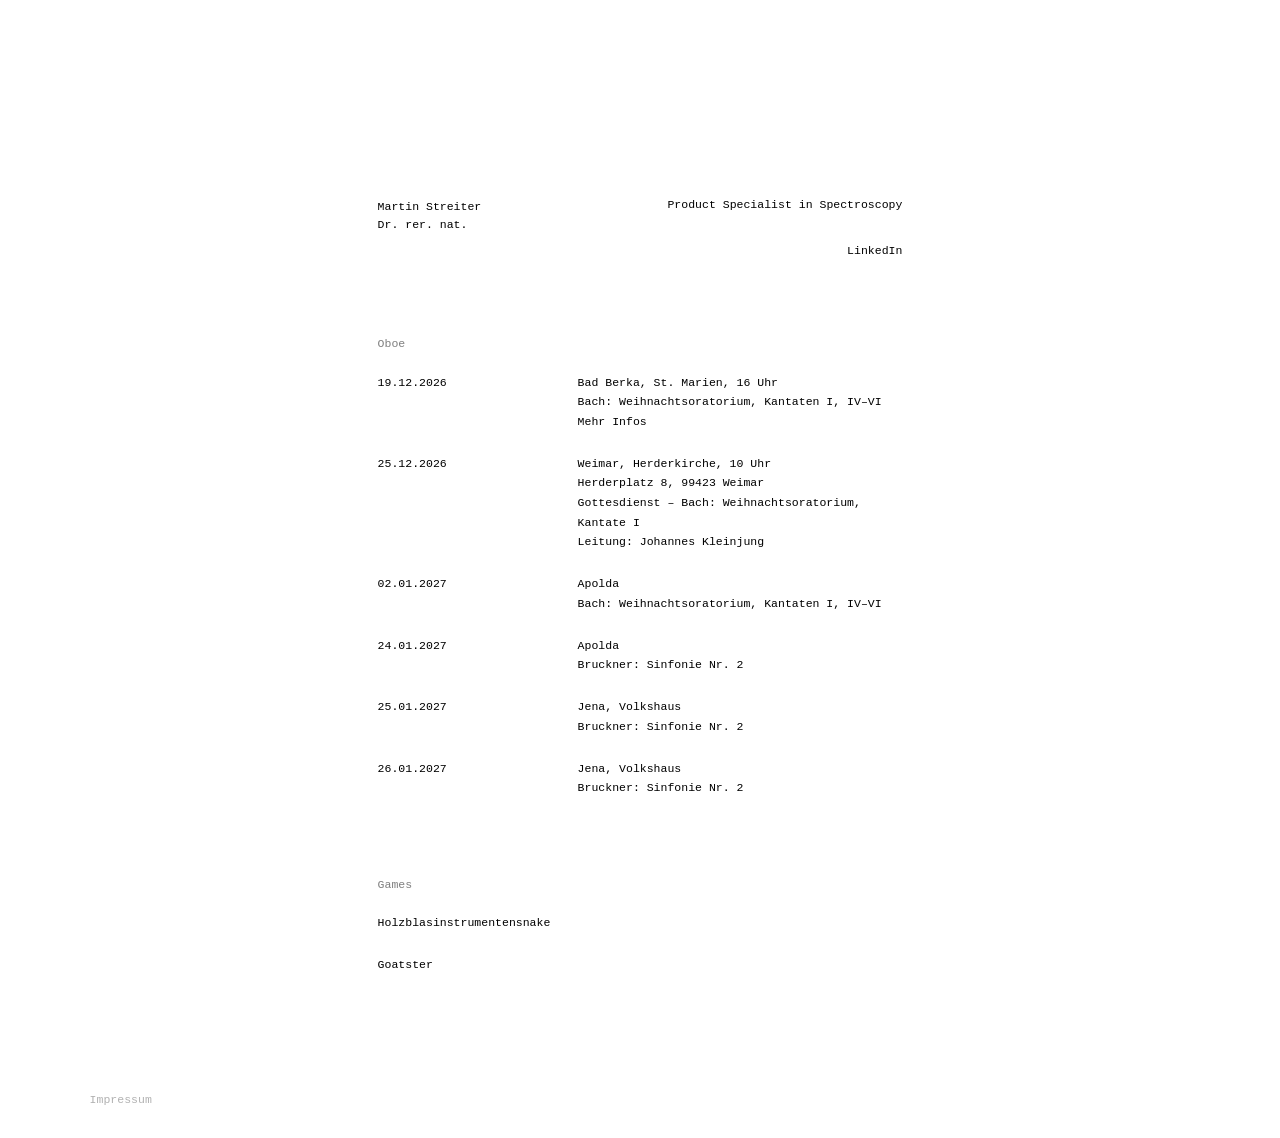
<file: index.html>
<!DOCTYPE html>
<html lang="de">
<head>
  <meta charset="UTF-8">
  <meta name="viewport" content="width=device-width, initial-scale=1.0">
  <title>Martin Streiter</title>
  <meta name="description" content="Martin Streiter, Dr. rer. nat. – Product Specialist in Spectroscopy. Konzerttermine als Oboist.">
  <meta property="og:type" content="website">
  <meta property="og:site_name" content="Martin Streiter">
  <meta property="og:title" content="Martin Streiter">
  <meta property="og:description" content="Martin Streiter, Dr. rer. nat. – Product Specialist in Spectroscopy. Konzerttermine als Oboist.">
  <meta property="og:url" content="https://martinstreiter.de/">
  <meta name="twitter:card" content="summary">
  <link rel="stylesheet" href="css/styles.css">
</head>
<body>
  <main id="main">
    <header class="head">
      <div class="name">Martin Streiter<br>Dr. rer. nat.</div>
      <div class="title">Product Specialist in Spectroscopy</div>
    </header>

    <div class="links">
      <a href="https://www.linkedin.com/in/martin-streiter-82704a194" target="_blank">LinkedIn</a>
    </div>

    <section class="dates">
      <h2>Oboe</h2>
      <ul>
        <li>
          <span class="date">19.12.2026</span>
          <span class="event">
            Bad Berka, St. Marien, 16 Uhr<br>
            Bach: Weihnachtsoratorium, Kantaten I, IV–VI<br>
            <a href="https://www.facebook.com/events/st-marien-bad-berka/weihnachtsoratorium/2122300301742728/" target="_blank" rel="noopener">Mehr Infos</a>
          </span>
        </li>
        <li>
          <span class="date">25.12.2026</span>
          <span class="event">
            Weimar, Herderkirche, 10 Uhr<br>
            Herderplatz 8, 99423 Weimar<br>
            Gottesdienst – Bach: Weihnachtsoratorium, Kantate I<br>
            Leitung: Johannes Kleinjung
          </span>
        </li>
        <li>
          <span class="date">02.01.2027</span>
          <span class="event">
            Apolda<br>
            Bach: Weihnachtsoratorium, Kantaten I, IV–VI
          </span>
        </li>
        <li>
          <span class="date">24.01.2027</span>
          <span class="event">
            Apolda<br>
            Bruckner: Sinfonie Nr. 2
          </span>
        </li>
        <li>
          <span class="date">25.01.2027</span>
          <span class="event">
            Jena, Volkshaus<br>
            Bruckner: Sinfonie Nr. 2
          </span>
        </li>
        <li>
          <span class="date">26.01.2027</span>
          <span class="event">
            Jena, Volkshaus<br>
            Bruckner: Sinfonie Nr. 2
          </span>
        </li>
      </ul>
    </section>

    <section class="dates games">
      <h2>Games</h2>
      <ul>
        <li><a href="snake.html">Holzblasinstrumentensnake</a></li>
        <li><a href="goatster.html">Goatster</a></li>
      </ul>
    </section>
  </main>

  <a class="impressum-link" href="impressum.html">Impressum</a>
</body>
</html>
</file>
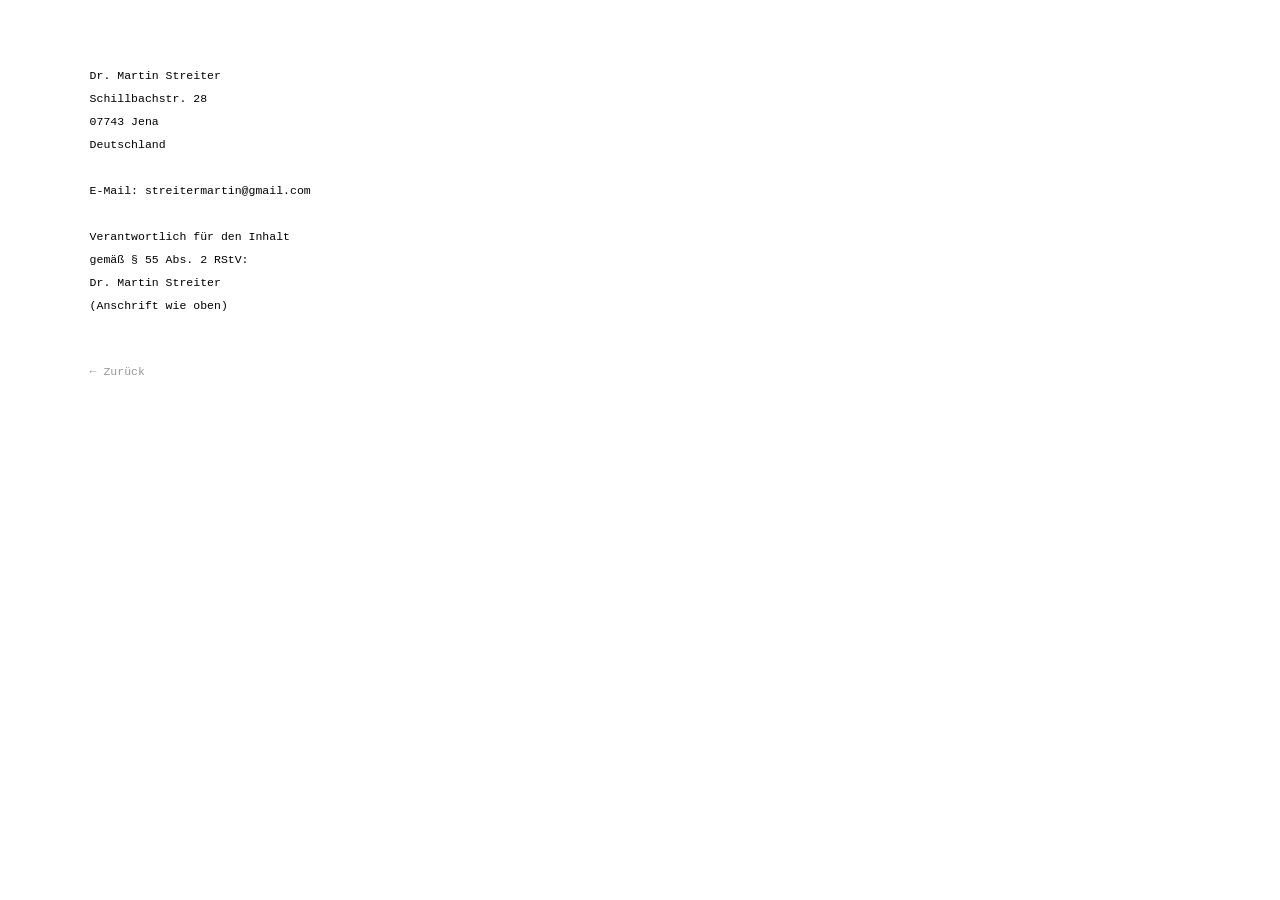
<file: impressum.html>
<!DOCTYPE html>
<html lang="de">
<head>
  <meta charset="UTF-8">
  <meta name="viewport" content="width=device-width, initial-scale=1.0">
  <title>Impressum – Martin Streiter</title>
  <meta name="description" content="Impressum der Website von Martin Streiter.">
  <meta property="og:type" content="website">
  <meta property="og:site_name" content="Martin Streiter">
  <meta property="og:title" content="Impressum – Martin Streiter">
  <meta property="og:description" content="Impressum der Website von Martin Streiter.">
  <meta property="og:url" content="https://martinstreiter.de/impressum.html">
  <meta name="twitter:card" content="summary">
  <link rel="stylesheet" href="css/styles.css">
</head>
<body>
  <div class="impressum">
    <p>
      Dr. Martin Streiter<br>
      Schillbachstr. 28<br>
      07743 Jena<br>
      Deutschland<br>
      <br>
      E-Mail: streitermartin@gmail.com<br>
      <br>
      Verantwortlich für den Inhalt<br>
      gemäß § 55 Abs. 2 RStV:<br>
      Dr. Martin Streiter<br>
      (Anschrift wie oben)
    </p>
    <a class="back" href="index.html">← Zurück</a>
  </div>
</body>
</html>
</file>
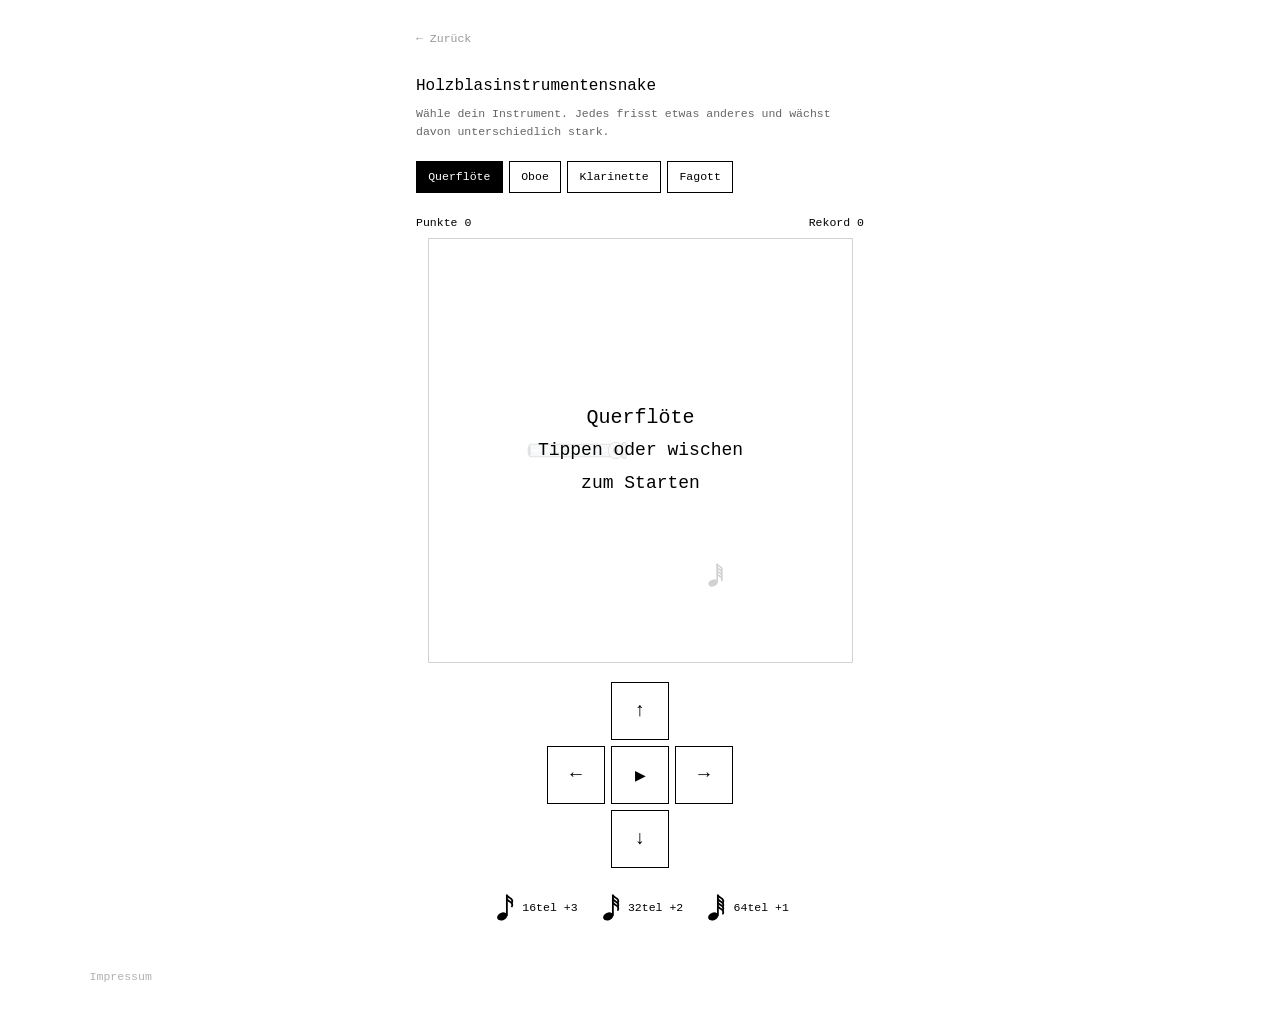
<file: snake.html>
<!DOCTYPE html>
<html lang="de">
<head>
  <meta charset="UTF-8">
  <meta name="viewport" content="width=device-width, initial-scale=1.0, viewport-fit=cover">
  <title>Holzblasinstrumentensnake</title>
  <meta name="description" content="Snake mit Querflöte, Oboe, Klarinette oder Fagott – jedes Instrument frisst sein eigenes Futter. Ein Minispiel von Martin Streiter.">
  <meta property="og:type" content="website">
  <meta property="og:site_name" content="Martin Streiter">
  <meta property="og:title" content="Holzblasinstrumentensnake">
  <meta property="og:description" content="Snake mit Querflöte, Oboe, Klarinette oder Fagott – jedes Instrument frisst sein eigenes Futter. Ein Minispiel von Martin Streiter.">
  <meta property="og:url" content="https://martinstreiter.de/snake.html">
  <meta name="twitter:card" content="summary">
  <link rel="stylesheet" href="css/styles.css">
</head>
<body>
  <main class="game-page">
    <a class="back" href="index.html">← Zurück</a>

    <h1>Holzblasinstrumentensnake</h1>
    <p class="game-info">Wähle dein Instrument. Jedes frisst etwas anderes und wächst davon unterschiedlich stark.</p>

    <div class="instruments" id="instruments" role="group" aria-label="Instrument"></div>

    <div class="score">
      <span>Punkte <b id="score">0</b></span>
      <span>Rekord <b id="best">0</b></span>
    </div>

    <div class="game" id="game">
      <canvas id="board" aria-label="Spielfeld"></canvas>
    </div>

    <div class="pad">
      <button class="up" data-dir="up" aria-label="Hoch">↑</button>
      <button class="left" data-dir="left" aria-label="Links">←</button>
      <button class="mid" id="pause" aria-label="Start / Pause">▶</button>
      <button class="right" data-dir="right" aria-label="Rechts">→</button>
      <button class="down" data-dir="down" aria-label="Runter">↓</button>
    </div>

    <ul class="legend" id="legend"></ul>
  </main>

  <a class="impressum-link" href="impressum.html">Impressum</a>

  <script src="js/snake.js"></script>
</body>
</html>
</file>
<file: css/styles.css>
*, *::before, *::after { box-sizing: border-box; margin: 0; padding: 0; }

body {
  background: #fff;
  color: #000;
  font-family: 'Courier New', Courier, monospace;
  font-size: 0.72rem;
  min-height: 100vh;
}

#main {
  max-width: 44rem;
  margin: 0 auto;
  padding: 22vh 7% 6rem;
}

a {
  color: #000;
  text-decoration: none;
}

a:hover { text-decoration: underline; }

.head {
  display: flex;
  justify-content: space-between;
  flex-wrap: wrap;
  gap: 0.6rem 2rem;
}

.links {
  margin-top: 0.6rem;
  text-align: right;
}

.dates { margin-top: 5rem; }

.dates h2 {
  font-size: inherit;
  font-weight: normal;
  opacity: 0.5;
  margin-bottom: 1.4rem;
}

.dates ul { list-style: none; }

.dates li {
  display: grid;
  grid-template-columns: 11rem 1fr;
  gap: 0.4rem 1.5rem;
  line-height: 1.7;
  margin-bottom: 1.4rem;
}

body {
  display: flex;
  flex-direction: column;
}

#main { width: 100%; }

.impressum-link {
  margin-top: auto;
  padding: 0 7% 2rem;
  opacity: 0.3;
}

@media (max-width: 599px) {
  #main { padding-top: 14vh; }
  .head { flex-direction: column; }
  .links { text-align: left; }
  .dates li { grid-template-columns: 1fr; gap: 0; }
}

.impressum {
  min-height: 100vh;
  padding: 4rem 7%;
}

.impressum p { line-height: 2; }

.back {
  display: inline-block;
  margin-top: 3rem;
  color: #000;
  opacity: 0.4;
  text-decoration: none;
}

/* ---------- Konzerttermine: Link zum Spiel ---------- */

.game-link {
  display: inline-block;
  margin-top: 1rem;
  opacity: 0.5;
}

/* ---------- Flöten-Snake ---------- */

.game-page {
  width: 100%;
  max-width: 30rem;
  margin: 0 auto;
  padding: 2rem 16px 3rem;
}

.game-page .back { margin-top: 0; }

.game-page h1 {
  font-size: 1rem;
  font-weight: normal;
  margin-top: 2rem;
}

.game-info {
  margin-top: 0.6rem;
  line-height: 1.6;
  opacity: 0.6;
}

.score {
  display: flex;
  justify-content: space-between;
  margin: 1.4rem 0 0.6rem;
}

.score b { font-weight: normal; }

.game {
  width: 100%;
  touch-action: none;
  user-select: none;
  -webkit-user-select: none;
  -webkit-touch-callout: none;
}

#board { display: block; margin: 0 auto; }

.pad {
  display: grid;
  grid-template-columns: repeat(3, 3.6rem);
  grid-template-rows: repeat(3, 3.6rem);
  grid-template-areas: ". up ." "left mid right" ". down .";
  gap: 0.4rem;
  justify-content: center;
  margin-top: 1.2rem;
}

.pad button {
  font: inherit;
  font-size: 1.2rem;
  color: #000;
  background: #fff;
  border: 1px solid #000;
  border-radius: 0;
  touch-action: manipulation;
  -webkit-tap-highlight-color: transparent;
  cursor: pointer;
}

.pad button:active { background: #000; color: #fff; }
.pad .up { grid-area: up; }
.pad .left { grid-area: left; }
.pad .mid { grid-area: mid; font-size: 0.9rem; }
.pad .right { grid-area: right; }
.pad .down { grid-area: down; }

.legend {
  list-style: none;
  display: flex;
  flex-wrap: wrap;
  justify-content: center;
  gap: 0.4rem 1.2rem;
  margin-top: 1.6rem;
}

.legend li {
  display: flex;
  align-items: center;
  gap: 0.2rem;
}

.instruments {
  display: flex;
  flex-wrap: wrap;
  gap: 0.4rem;
  margin-top: 1.2rem;
}

.instruments button {
  font: inherit;
  color: #000;
  background: #fff;
  border: 1px solid #000;
  border-radius: 0;
  padding: 0.55rem 0.7rem;
  cursor: pointer;
  touch-action: manipulation;
  -webkit-tap-highlight-color: transparent;
}

.instruments button[aria-pressed="true"] { background: #000; color: #fff; }

.name { line-height: 1.6; }
</file>
